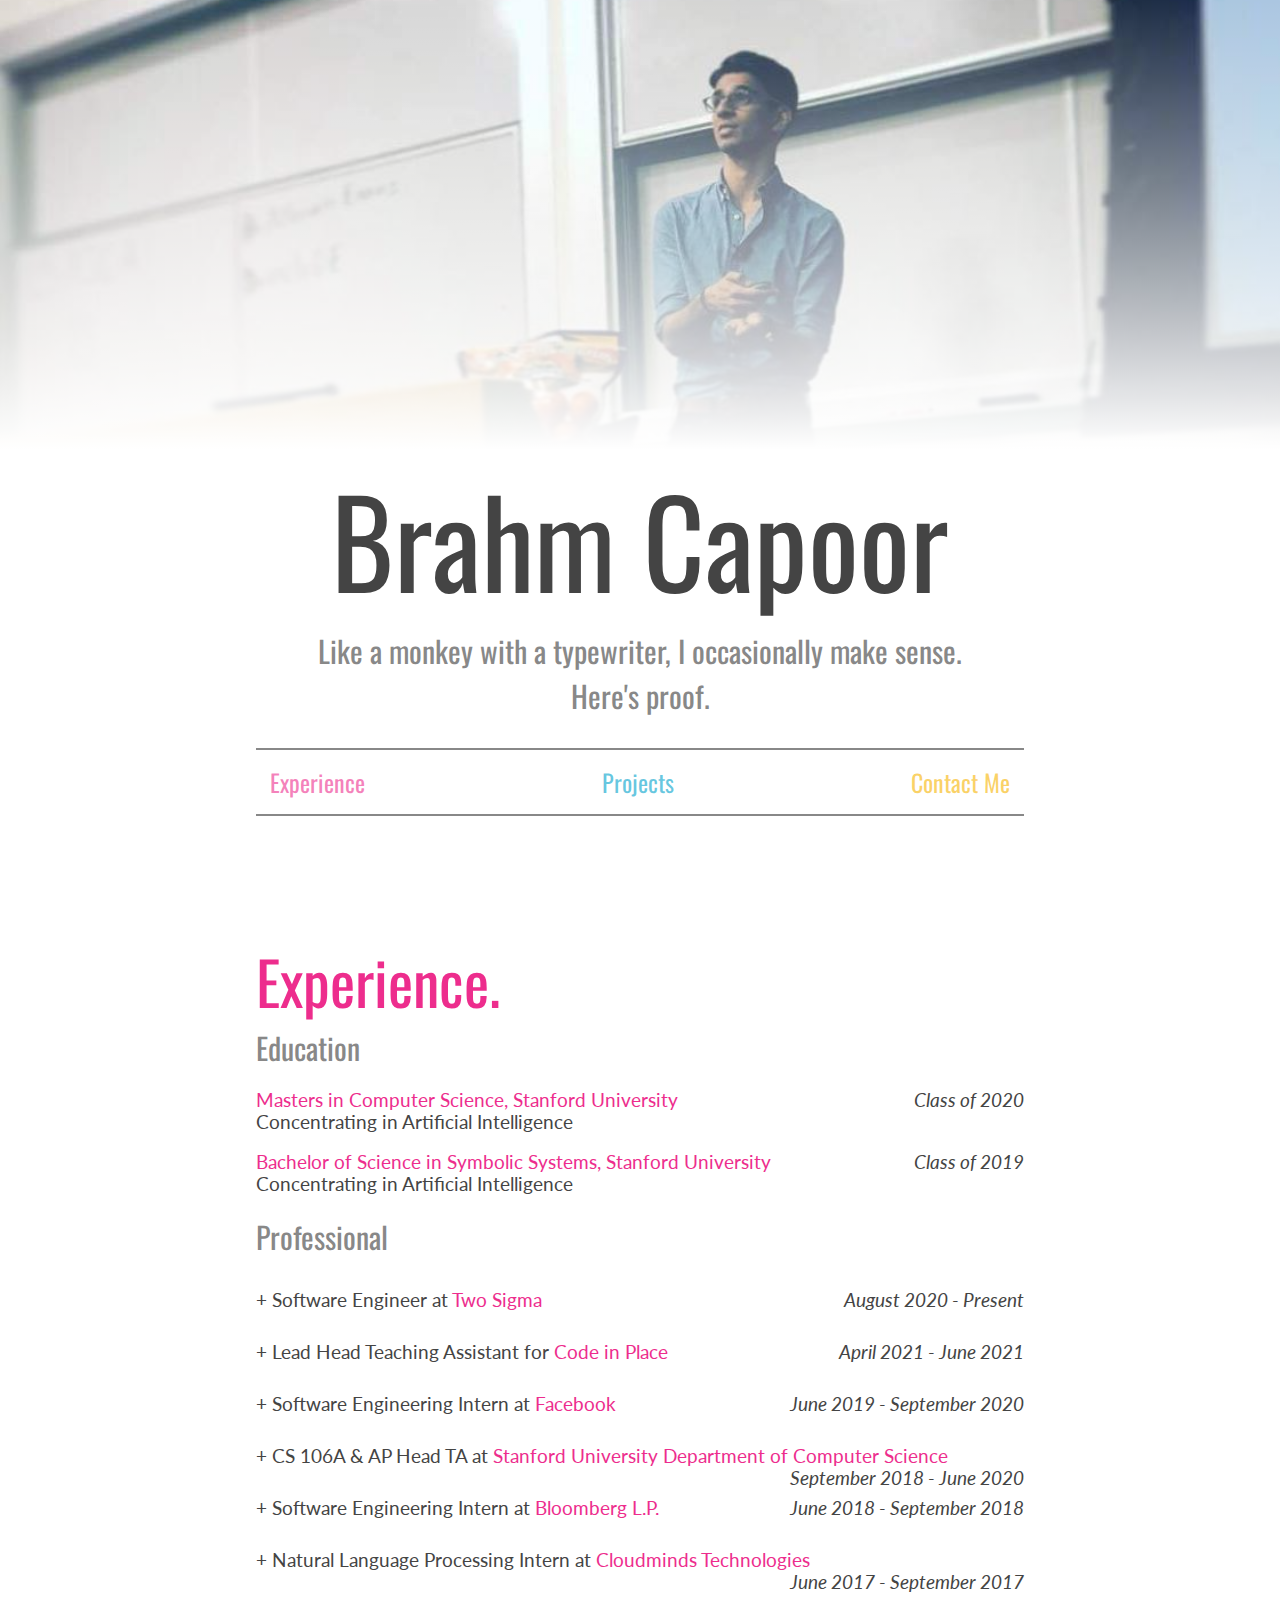
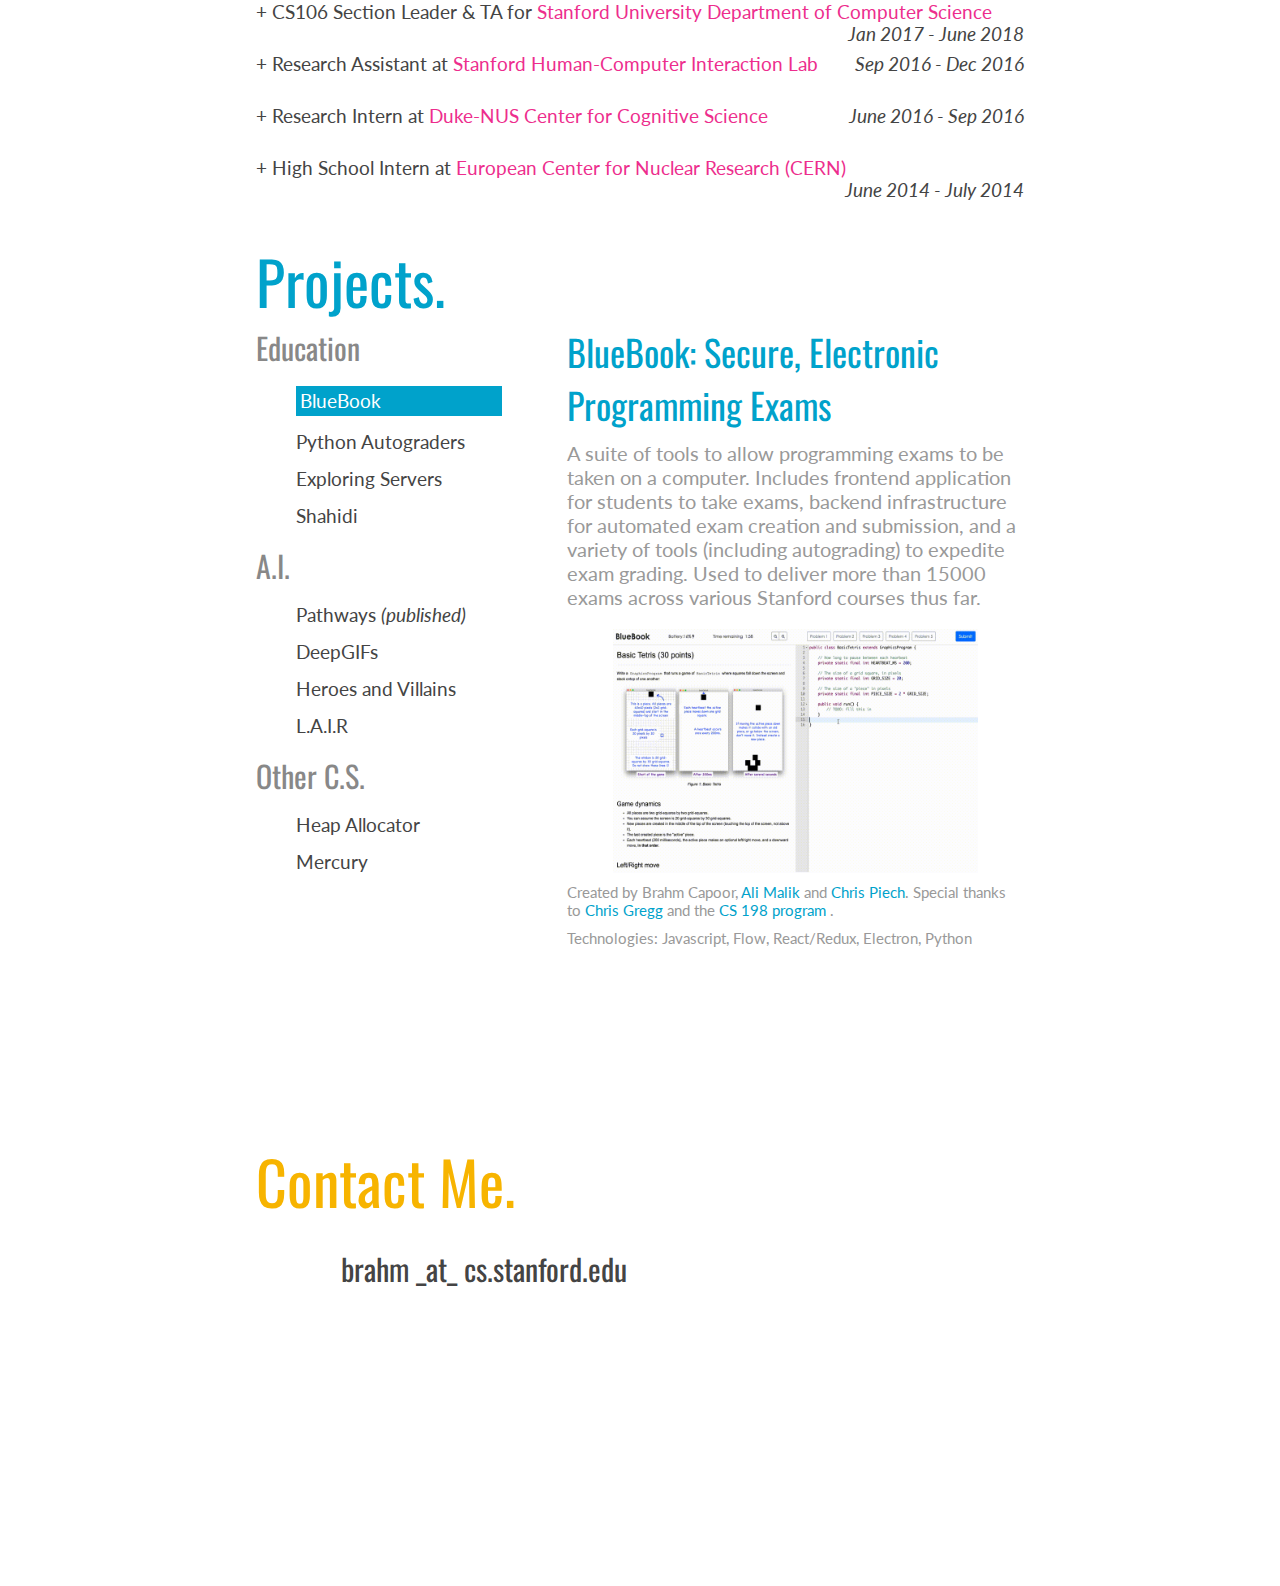
<file: index.html>
<!DOCTYPE html5>
<html>

<head>
    <meta charset="utf-8" />
    <meta http-equiv="X-UA-Compatible" content="IE=edge">
    <title>Brahm Capoor</title>
    <meta name="viewport" content="width=device-width, initial-scale=1">
    <link rel="stylesheet" type="text/css" media="screen" href="styles/main.css" />
    <script src="https://ajax.googleapis.com/ajax/libs/jquery/3.3.1/jquery.min.js"></script>
    <script src="js/jquery.scrollify.js"></script>
    <script src="js/main.js"></script>
    <link href="https://fonts.googleapis.com/css?family=Inconsolata|Lato|Oswald" rel="stylesheet">
    <link rel="stylesheet" href="https://use.fontawesome.com/releases/v5.1.0/css/all.css" integrity="sha384-lKuwvrZot6UHsBSfcMvOkWwlCMgc0TaWr+30HWe3a4ltaBwTZhyTEggF5tJv8tbt"
        crossorigin="anonymous">
    <link rel="shortcut icon" href="img/favicon.ico" type="img/x-icon">
    <link rel="icon" href="img/favicon.ico" type="img/x-icon">
</head>

<body>
    <div class="banner"></div>
    <div id="content">
        <div class="header">
            <div class="title"> Brahm Capoor </div>
            <div class="subtitle"> Like a monkey with a typewriter, I occasionally make sense.
                <br> Here's proof. </div>
            <div id="navbar">
                <a class="navlink sliding-link" id="explink" href="#experience"> Experience </a>
                <a class="navlink sliding-link" id="projlink" href="#projects"> Projects </a>
                <a class= "navlink sliding-link" id="contactlink" href="#contact"> Contact Me </a>
            </div>
        </div>

        <div class="section" id="experience">
            <div class="sectiontitle" id="experiencetitle">
                 Experience. &nbsp;
                <a href="docs/Resume.pdf" target="_blank">
                    <i class="far fa-file"></i>
                </a>
                <a href="https://www.linkedin.com/in/brahmcapoor/" target="_blank">
                    <i class="fab fa-linkedin"></i>
                </a>
            </div>
            <div class="subtitle"> Education </div>

            <p>
                <span class="expemph"> Masters in Computer Science, Stanford University </span>
                <span class="expdates"> Class of 2020</span> <br>
                Concentrating in Artificial Intelligence <br>
            </p>

            <p>
                <span class="expemph"> Bachelor of Science in Symbolic Systems, Stanford University </span>
                <span class="expdates"> Class of 2019 </span> <br>
                Concentrating in Artificial Intelligence
            </p>

            <div class="subtitle"> Professional </div>

            <div id="twosigmasummary" class="summary">
                <p class="summarypara">
                    + Software Engineer at
                    <span class="expemph"> Two Sigma </span>
                    <span class="expdates"> August 2020 - Present </span>
                    </em>
                </p>
            </div>
            <p class="details" id="twosimgadetails">
                Working on validations and controls for trading systems.  
            </p>

            <div id="codeinplacesummaray" class="summary">
                <p class="summarypara">
                    + Lead Head Teaching Assistant for
                    <span class="expemph"> Code in Place </span>
                    <span class="expdates"> April 2021 - June 2021 </span>
                    </em>
                </p>
            </div>
            <p class="details" id="twosimgadetails">
                Helped administer and teach a free online introductory programming class to 13,000 students and led a teaching staff of 1200 volunteers. Supported course infrastructure, designed teaching materials and taught lectures and supplemental learning sessions. 
            </p>

            <div id="facebooksummary" class="summary">
                <p class="summarypara">
                    + Software Engineering Intern at 
                    <span class="expemph"> Facebook </span>
                    <span class="expdates"> June 2019 - September 2020 </span>
                    </em>
                </p>
            </div>
            <p class="details" id="facebookdetails"> 
                    I worked in the Ads Machine Learning Development Efficiency and Automation team,
                    building pipelines for the training of ads ranking models.
            </p>

            <div id="headtasummary" class="summary">
                <p class="summarypara">
                    + CS 106A & AP Head TA at
                    <span class="expemph"> Stanford University Department of Computer Science </span>
                    <span class="expdates"> September 2018 - June 2020 </span>
                    </em>
                </p>
            </div>
            <p class="details" id="headtadetails"> I was the head TA for
                <a class="expemph" href="http://cs106a.stanford.edu" target="_blank">CS 106A: Programming Methodologies</a>,
                Stanford's largest undergraduate class with
                typical enrollments of around 500 students. I managed a staff of over 40 undergraduate section leaders,
                worked closely with the professor to decide on course content and logistics, held guest and exam review
                lectures, and held my own office hours. For my work as the Head TA and previously as a section leader,
                I was awarded the 2019 <a class="expemph" href="https://teachingcommons.stanford.edu/grants-awards/teaching-awards/centennial-teaching-assistant-awards" target="_blank">Centennial TA Award</a>
                and the 2020 Forsythe Teaching Award.
            </p>

            <div id="bloombergsummary" class="summary">
                <p class="summarypara">
                    + Software Engineering Intern at
                    <span class="expemph"> Bloomberg L.P. </span>
                    <span class="expdates"> June 2018 - September 2018 </span>
                    </em>
                </p>
            </div>
            <p class="details" id="bloombergdetails"> I worked in the Order Management team at
                <a class="expemph" href="https://www.bloomberg.com/professional/product/asset-and-investment-manager/"
                    target="_blank">AIM</a>,
                one of Bloomberg's trading systems platforms. I built a distributed cache for consuming order data
                as well as a queryable interface to said data.
            </p>


            <div id="cloudmindssummary" class="summary">
                <p class="summarypara">
                    + Natural Language Processing Intern at
                    <span class="expemph"> Cloudminds Technologies </span>
                    <span class="expdates"> June 2017 - September 2017 </span>
                    </em>
                </p>
            </div>
            <p class="details" id="cloudmindsdetails">
                Worked on signal processing for speech recognition, deep learning for language understanding and
                designing and building a
                backend system to integrate various TensorFlow models with data collection pipelines.
            </p>


            <div id="slsummary" class="summary">
                <p class="summarypara">
                    + CS106 Section Leader & TA for
                    <span class="expemph"> Stanford University Department of Computer Science </span>
                    <span class="expdates"> Jan 2017 - June 2018 </span>
                    </em>
                </p>
            </div>
            <p class="details" id="sldetails">
                TA (Teaching Assistant) for Stanford’s introductory Computer Science 2-course sequence. Teach a section
                of 10-12 students,
                grade homework and exams, hold office hours and interactive grading sessions for students. Courses are
                in Java and C++.
                Have given multiple guest lectures and written new assignments for the class, alongside autograders for
                these assignments.
                Also helping to train new TAs.
            </p>


            <div id="hcisummary" class="summary">
                <p class="summarypara">
                    + Research Assistant at
                    <span class="expemph"> Stanford Human-Computer Interaction Lab </span>
                    <span class="expdates"> Sep 2016 - Dec 2016 </span>
                    </em>
                </p>
            </div>
            <p class="details" id="hcidetails">
                Worked on the
                <a class="expemph" href="https://github.com/habitlab/habitlab" target="_blank">HabitLab Google Chrome Extension</a>,
                which intelligently offers interventions to increase one’s productivity on the
                web.</p>
            </p>


            <div id="dukenussummary" class="summary">
                <p class="summarypara">
                    + Research Intern at
                    <span class="expemph"> Duke-NUS Center for Cognitive Science </span>
                    <span class="expdates"> June 2016 - Sep 2016 </span>
                    </em>
                </p>
            </div>
            <p class="details" id="dukenusdetails">
                Assisted with two psychophysics experiments in the Brain & Consciousness Lab. Designed, implemented and
                tested both experiments
                (using python and the psychopy package), and ran one of the experiments on test subjects, followed by
                subsequent data
                analysis. Both experiments are on my github.
            </p>


            <div id="cernsummary" class="summary">
                <p class="summarypara">
                    + High School Intern at
                    <span class="expemph"> European Center for Nuclear Research (CERN) </span>
                    <span class="expdates"> June 2014 - July 2014 </span>
                    </em>
                </p>
            </div>
            <p class="details" id="cerndetails">
                Part of a team of summer students & engineers helping to build and test resistive plate chambers
                (RPCs), a type of particle
                detector in the Compact Muon Solenoid (CMS) experiment, a part of the Large Hadron Collider (LHC).
            </p>



        </div>

        <div class="section" id="projects">
            <div class="sectiontitle" id="projtitle">
                Projects. &nbsp;
                <a href="http://www.github.com/brahmcapoor" target="_blank">
                    <i class="fab fa-github"></i>
                </a>
            </div>

            <div id="projectcontainer">
                <div id="projectbrowser">
                    <div class="subtitle">Education</div>
                    <ul class="projectlist">
                        <li class="project active" id="bluebook"> BlueBook </li>
                        <li class="project" id="autograders"> Python Autograders </li>
                        <li class="project" id="servers"> Exploring Servers </li>
                        <li class="project" id="shahidi"> Shahidi </li>
                    </ul>
                    <div class="subtitle">A.I.</div>
                    <ul class="projectlist">
                        <li class="project" id="pathways"> Pathways <i>(published)</i> </li>
                        <li class="project" id="deepgifs"> DeepGIFs </li>
                        <li class="project" id="heroesandvillains"> Heroes and Villains </li>
                        <li class="project" id="lair"> L.A.I.R   </li>
                    </ul>
                    <div class="subtitle">Other C.S.</div>
                    <ul class="projectlist">
                        <li class="project" id="allocator"> Heap Allocator </li>
                        <li class="project" id="mercury"> Mercury </li>
                    </ul>
                </div>
                <div id="projectdetails">
                    <div id="projecttitle"> Click a project to read about it</div>
                    <div id="projectsummary"></div>
                    <div id="projectimages">
                    </div>
                    <div id="projectmore"></div>
                    <div id="projecttechs"></div>
                </div>
            </div>
        </div>

        <div id="contact" class="halfsection">
            <div class="sectiontitle" id="contacttitle"> Contact Me. </div>
            <br>
            <table>
                <tr>
                    <td><i class="far fa-envelope"></i></td>
                    <td>brahm _at_ cs.stanford.edu</td>
                </tr>
            </table>
        </div>
    </div>
</body>

</html>
</file>
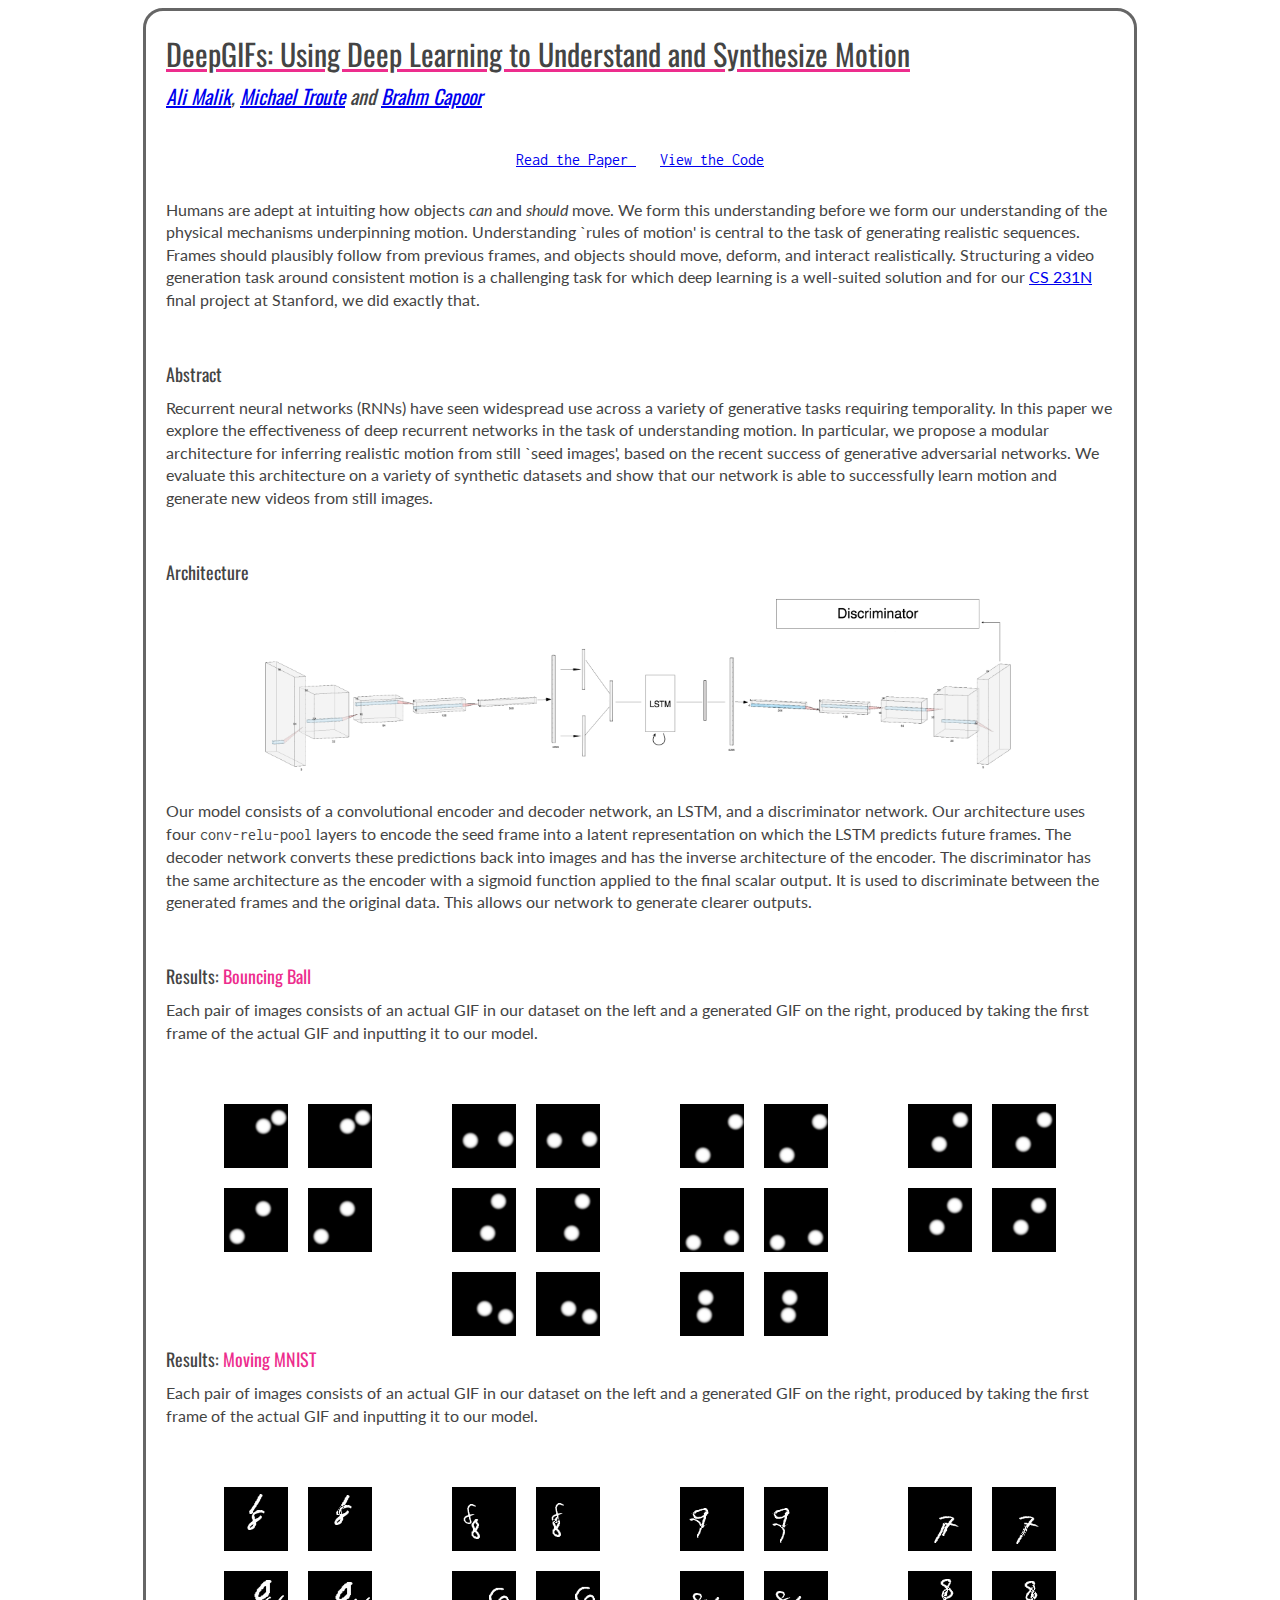
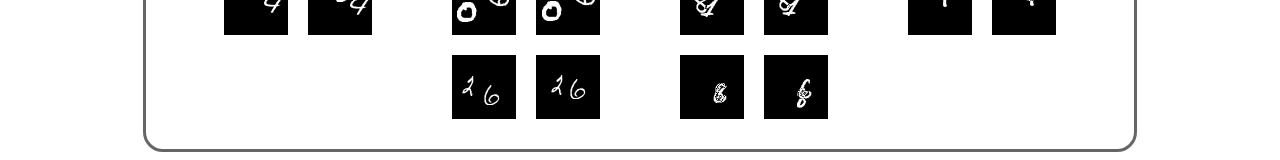
<file: deepgifs.html>
<!DOCTYPE <!DOCTYPE html>
<html>
<head>
    <meta charset="utf-8" />
    <meta http-equiv="X-UA-Compatible" content="IE=edge">
    <title>DeepGIFs</title>
    <meta name="viewport" content="width=device-width, initial-scale=1">
    <link rel="stylesheet" type="text/css" media="screen" href="styles/deepgifs.css" />
    <link href="https://fonts.googleapis.com/css?family=Inconsolata|Lato|Oswald" rel="stylesheet">
    <link rel="shortcut icon" href="img/favicon.ico" type="img/x-icon">
    <link rel="icon" href="img/favicon.ico" type="img/x-icon">
</head>
<body>
    <div id="content">
        <div id="header">
            <div class="title"> DeepGIFs: Using Deep Learning to Understand and Synthesize Motion</div>
            <div class="byline"> <em> <a href="http://malikaliraza.com"> Ali Malik</a>, <a href="https://www.linkedin.com/in/mtroute/">Michael Troute</a> and <a href="https://brahmcapoor.com">Brahm Capoor</a></em></div>
        </div>

        <div class="links">
            <a href="docs/DeepGIFs.pdf" class="link"> Read the Paper </a>
            &nbsp; &nbsp; &nbsp;
            <a href="https://github.com/malik-ali/DeepGIFs" class="link"> View the Code </a>
        </div>

        <div class="text">
             Humans are adept at intuiting how objects <em>can</em> and <em>should</em> move. We form this understanding before we form
            our understanding of the physical mechanisms underpinning motion. Understanding `rules of motion' is central to the task
            of generating realistic sequences. Frames should plausibly follow from previous frames, and objects should move, deform,
            and interact realistically. Structuring a video generation task around consistent motion is a challenging task for which
            deep learning is a well-suited solution and for our <a href="http://cs231n.stanford.edu"> CS 231N</a> final project at Stanford,
            we did exactly that.
        </div>

        <div class="sectiontitle"> Abstract </div>
        <div class="text">
            Recurrent neural networks (RNNs) have seen widespread use across a variety of generative tasks requiring temporality. In this paper we explore the effectiveness of deep recurrent networks in the task of understanding
            motion. In particular, we propose a modular architecture for inferring realistic motion from still `seed images', based on
            the recent success of generative adversarial networks. We evaluate this architecture on a variety of synthetic datasets and
            show that our network is able to successfully learn motion and generate new videos from still images.
        </div>

        <div class="sectiontitle"> Architecture </div>
        <img id="architecture" src="img/Projects/DeepGIFs/deepgifs_architecture.png" />
        <div class="text">
             Our model consists of a convolutional encoder and decoder network, an LSTM, and a discriminator network. Our architecture
            uses four <span class="code">conv-relu-pool</span> layers to encode the seed frame into a latent representation on which the LSTM predicts future frames.
            The decoder network converts these predictions back into images and has the inverse architecture of the encoder. The discriminator
            has the same architecture as the encoder with a sigmoid function applied to the final scalar output. It is used to discriminate between
            the generated frames and the original data. This allows our network to generate clearer outputs.
        </div>

        <div class="sectiontitle"> Results: <span class="highlight"> Bouncing Ball</span> </div>
        <div class="text">
            Each pair of images consists of an actual GIF in our dataset on the left and a generated GIF
            on the right, produced by taking the first frame of the actual GIF and inputting it to our model.
        </div>
        <div class="resultrow">
            <div class="resultpair">
                <img style="margin: 10px" src="img/Projects/DeepGIFs/bball_0_real.gif" />
                <img style="margin: 10px" src="img/Projects/DeepGIFs/bball_0_fake.gif" />
            </div>
            <div class="resultpair">
                <img style="margin: 10px" src="img/Projects/DeepGIFs/bball_1_real.gif" />
                <img style="margin: 10px" src="img/Projects/DeepGIFs/bball_1_fake.gif" />
            </div>
            <div class="resultpair">
                <img style="margin: 10px" src="img/Projects/DeepGIFs/bball_2_real.gif" />
                <img style="margin: 10px" src="img/Projects/DeepGIFs/bball_2_fake.gif" />
            </div><div class="resultpair">
                <img style="margin: 10px" src="img/Projects/DeepGIFs/bball_3_real.gif" />
                <img style="margin: 10px" src="img/Projects/DeepGIFs/bball_3_fake.gif" />
            </div>
        </div>
        <div class="resultrow">
            <div class="resultpair">
                <img style="margin: 10px" src="img/Projects/DeepGIFs/bball_4_real.gif" />
                <img style="margin: 10px" src="img/Projects/DeepGIFs/bball_4_fake.gif" />
            </div>
            <div class="resultpair">
                <img style="margin: 10px" src="img/Projects/DeepGIFs/bball_5_real.gif" />
                <img style="margin: 10px" src="img/Projects/DeepGIFs/bball_5_fake.gif" />
            </div>
            <div class="resultpair">
                <img style="margin: 10px" src="img/Projects/DeepGIFs/bball_6_real.gif" />
                <img style="margin: 10px" src="img/Projects/DeepGIFs/bball_6_fake.gif" />
            </div>
            <div class="resultpair">
                <img style="margin: 10px" src="img/Projects/DeepGIFs/bball_7_real.gif" />
                <img style="margin: 10px" src="img/Projects/DeepGIFs/bball_7_fake.gif" />
            </div>
        </div>
        <div class="resultrow">
            <div class="resultpair">
                <img style="margin: 10px" src="img/Projects/DeepGIFs/bball_8_real.gif" />
                <img style="margin: 10px" src="img/Projects/DeepGIFs/bball_8_fake.gif" />
            </div>
            <div class="resultpair">
                <img style="margin: 10px" src="img/Projects/DeepGIFs/bball_9_real.gif" />
                <img style="margin: 10px" src="img/Projects/DeepGIFs/bball_9_fake.gif" />
            </div>
        </div>

        <div class="sectiontitle"> Results: <span class="highlight"> Moving MNIST </span> </div>
        <div class="text">
            Each pair of images consists of an actual GIF in our dataset on the left and a generated GIF on the right, produced by taking
            the first frame of the actual GIF and inputting it to our model.
        </div>
        <div class="resultrow">
            <div class="resultpair">
                <img style="margin: 10px" src="img/Projects/DeepGIFs/mnist_0_real.gif" />
                <img style="margin: 10px" src="img/Projects/DeepGIFs/mnist_0_fake.gif" />
            </div>
            <div class="resultpair">
                <img style="margin: 10px" src="img/Projects/DeepGIFs/mnist_1_real.gif" />
                <img style="margin: 10px" src="img/Projects/DeepGIFs/mnist_1_fake.gif" />
            </div>
            <div class="resultpair">
                <img style="margin: 10px" src="img/Projects/DeepGIFs/mnist_2_real.gif" />
                <img style="margin: 10px" src="img/Projects/DeepGIFs/mnist_2_fake.gif" />
            </div>
            <div class="resultpair">
                <img style="margin: 10px" src="img/Projects/DeepGIFs/mnist_3_real.gif" />
                <img style="margin: 10px" src="img/Projects/DeepGIFs/mnist_3_fake.gif" />
            </div>
        </div>
        <div class="resultrow">
            <div class="resultpair">
                <img style="margin: 10px" src="img/Projects/DeepGIFs/mnist_4_real.gif" />
                <img style="margin: 10px" src="img/Projects/DeepGIFs/mnist_4_fake.gif" />
            </div>
            <div class="resultpair">
                <img style="margin: 10px" src="img/Projects/DeepGIFs/mnist_5_real.gif" />
                <img style="margin: 10px" src="img/Projects/DeepGIFs/mnist_5_fake.gif" />
            </div>
            <div class="resultpair">
                <img style="margin: 10px" src="img/Projects/DeepGIFs/mnist_6_real.gif" />
                <img style="margin: 10px" src="img/Projects/DeepGIFs/mnist_6_fake.gif" />
            </div>
            <div class="resultpair">
                <img style="margin: 10px" src="img/Projects/DeepGIFs/mnist_7_real.gif" />
                <img style="margin: 10px" src="img/Projects/DeepGIFs/mnist_7_fake.gif" />
            </div>
        </div>
        <div class="resultrow">
            <div class="resultpair">
                <img style="margin: 10px" src="img/Projects/DeepGIFs/mnist_8_real.gif" />
                <img style="margin: 10px" src="img/Projects/DeepGIFs/mnist_8_fake.gif" />
            </div>
            <div class="resultpair">
                <img style="margin: 10px" src="img/Projects/DeepGIFs/mnist_9_real.gif" />
                <img style="margin: 10px" src="img/Projects/DeepGIFs/mnist_9_fake.gif" />
            </div>
        </div>
    </div>
</body>
</html>
</file>
<file: styles/main.css>
html,
body {
  margin: 0;
  padding: 0;
  height: 100%;
  width: 100%;
}

p,
li {
  font-family: "Lato", sans-serif;
  font-size: 14pt;
  color: #444444;
}

code {
  font-family: "Inconsolata", monospace;
  font-size: 16pt;
  margin-top: 20px;
  color: #444444;
}

#content {
  width: 60%;
  margin: auto;
}

.banner {
  background-size: "cover";
  height: 50%;
}

.header {
  text-align: center;
}

#navbar {
  margin-top: 30px;
  margin-bottom: 120px;
  border-top: 2px solid #888888;
  border-bottom: 2px solid #888888;
  display: flex;
  justify-content: space-between;
  background-color: #ffffff;
  padding: 14px;
}

.title,
.subtitle,
.sectiontitle {
  font-family: "Oswald", sans-serif;
}

.title {
  font-size: 120px;
  color: #444444;
}

#profile {
  border-radius: 50%;
}

.subtitle {
  font-size: 30px;
  color: #888888;
}

.navlink {
  font-family: "Oswald", sans-serif;
  font-size: 24px;
}

#bannerimg {
  width: 100%;
}

a {
  text-decoration: none;
}

.section {
  min-height: 100vh;
  position: inline;
}

.halfsection {
  min-height: 50vh;
  position: inline;
}

.summary,
.details {
  margin: 0;
  margin-top: 30px;
  padding: 0;
}

.summarypara {
  margin-bottom: 0;
  color: #444444;
}

.summary:hover {
  cursor: pointer;
}

.details {
  color: #999999;
  display: none;
}

.fa-file,
.fa-linkedin {
  color: rgb(237, 45, 141);
}

#explink {
  color: rgba(237, 45, 141, 0.6);
}

#explink:hover,
#experiencetitle,
.expemph {
  color: rgb(237, 45, 141);
}

.expdates {
  float: right;
  font-style: italic;
}

#projlink,
.fa-github {
  color: rgb(0, 162, 203, 0.6);
}

#projlink:hover {
  color: rgb(0, 162, 203);
}

#contactlink {
  color: rgba(247, 180, 0, 0.6);
}

#contactlink:hover {
  color: rgb(247, 180, 0);
}

.sectiontitle {
  font-size: 60px;
}

#projtitle {
  color: rgb(0, 162, 203);
}

#contacttitle {
  color: rgb(247, 180, 0);
}

#projectcontainer {
  display: flex;
}

#projectbrowser {
  width: 35%;
  padding-right: 50px;
}

.projectlist {
  list-style-type: none;
}

.project {
  margin-bottom: 15px;
}

.project:hover {
  cursor: pointer;
  color: rgb(0, 162, 203);
}

.active {
  background: rgb(0, 162, 203);
  color: white;
  padding-top: 4px;
  padding-bottom: 4px;
  padding-left: 4px;
}

.active:hover {
  color: white;
}

#projectdetails {
  padding-left: 15px;
  width: 65%;
}

#projecttitle {
  font-family: "Oswald", sans-serif;
  font-size: 36px;
  color: rgb(0, 162, 203);
}

#projectsummary {
  margin-top: 10px;
  font-size: 20px;
  font-family: "Lato", sans-serif;
  color: #999999;
}

.projectimage {
  min-width: 30%;
  max-width: 80%;
  display: block;
  margin-top: 20px;
  margin-left: auto;
  margin-right: auto;
}

#projecttechs,
#projectmore {
  margin-top: 10px;
  font-size: 15px;
  font-family: "Lato", sans-serif;
  color: #999999;
}

#projectmore > a {
  text-decoration: none;
  color: rgb(0, 162, 203);
}

td {
  font-size: 30px;
  font-family: "Oswald", sans-serif;
  padding-left: 40px;
  color: #444444;
}

.fa-envelope,
.fa-calendar-alt {
  font-size: 100px;
  color: rgb(247, 180, 0);
}
</file>
<file: styles/deepgifs.css>
html, body {
    overflow: auto;
}

#content {
    /* height: 100%; */
    width: 75%;
    margin: auto;
    padding: 20px;
    border-radius: 20px;
    border-color: #666666;
    border-style: solid;
}

#header {
    margin-bottom: 40px;
}

#architecture {
    width: 80%;
    display: block;
    margin: auto;
}

.link, .code {
    font-family: 'Inconsolata', monospace; 
}

.links {
    margin: auto;
    margin-bottom: 30px;
    margin-top: 10px;
    text-align: center;
    width: 40%;
}

.title, .byline, .text, .sectiontitle {
    color: #444444; 
}

.title, .byline, .sectiontitle {
    font-family: 'Oswald', sans-serif;
}

.title {
    font-size: 30px;
    padding-bottom: 5px;
    text-decoration: underline;
    text-decoration-color: rgb(237, 45, 141);
}

.byline {
    font-size: 20px;
}

.sectiontitle {
    font-size: 18px;
    margin-bottom: 10px
}

.text {
    font-family: 'Lato', sans-serif;
    line-height: 1.4;
    margin-bottom: 50px;
}

.resultrow {
    display: flex;
    margin: auto;
    justify-content: center;
}

.resultpair {
    display: flex;
    margin-left: 30px;
    margin-right: 30px
}

.highlight {
    color: rgb(237, 45, 141);
}
</file>
